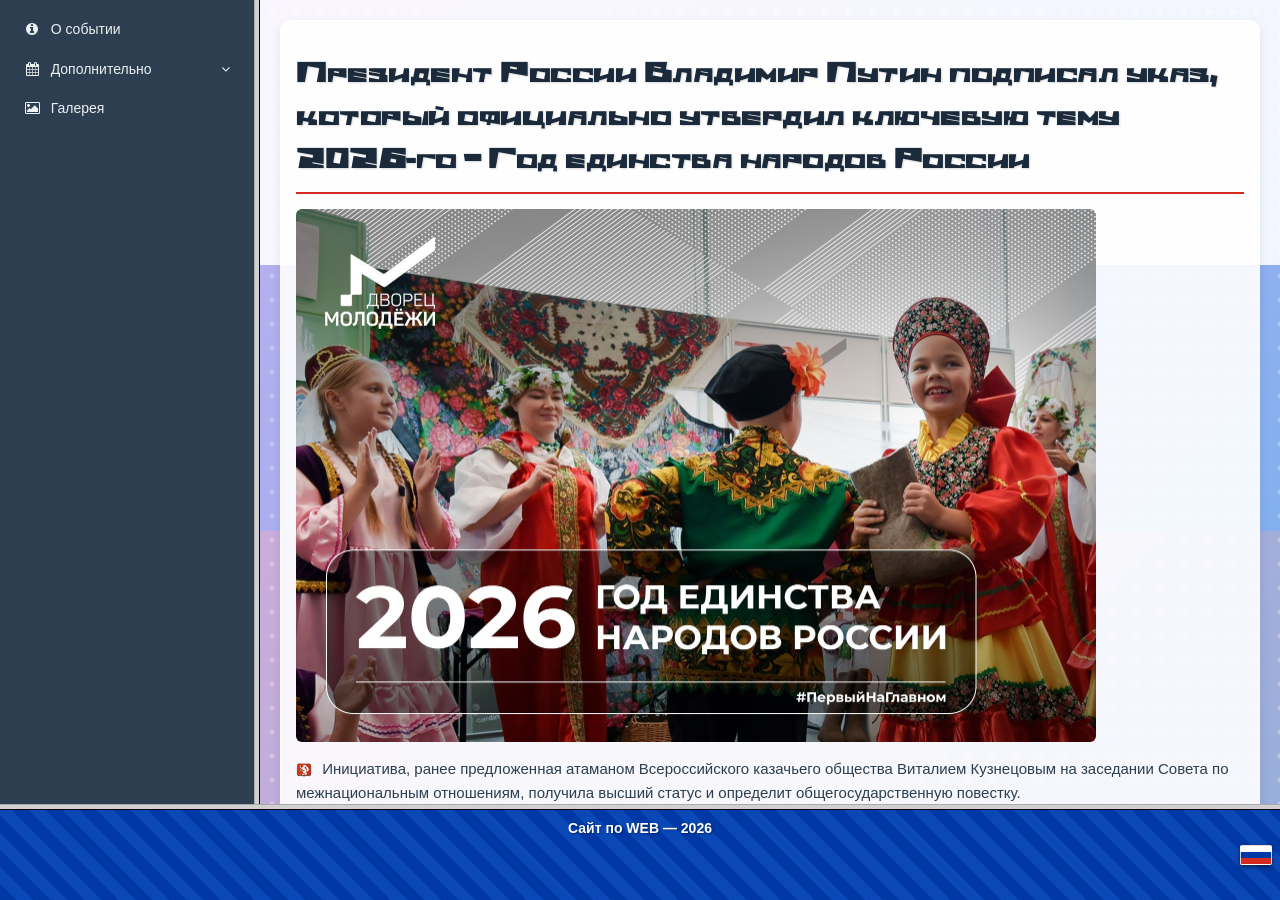
<file: index.html>
<!DOCTYPE html>
<html lang="ru">
<head>
    <meta charset="UTF-8">
    <title>Год единства России</title>
</head>
<frameset rows="90%,10%">
    <frameset cols="20%,80%">
        <frame name="fr1" src="nav.html">
        <frame name="fr2" src="about.html">
    </frameset>
    <frame src="footer.html">
</frameset>
</html>
</file>
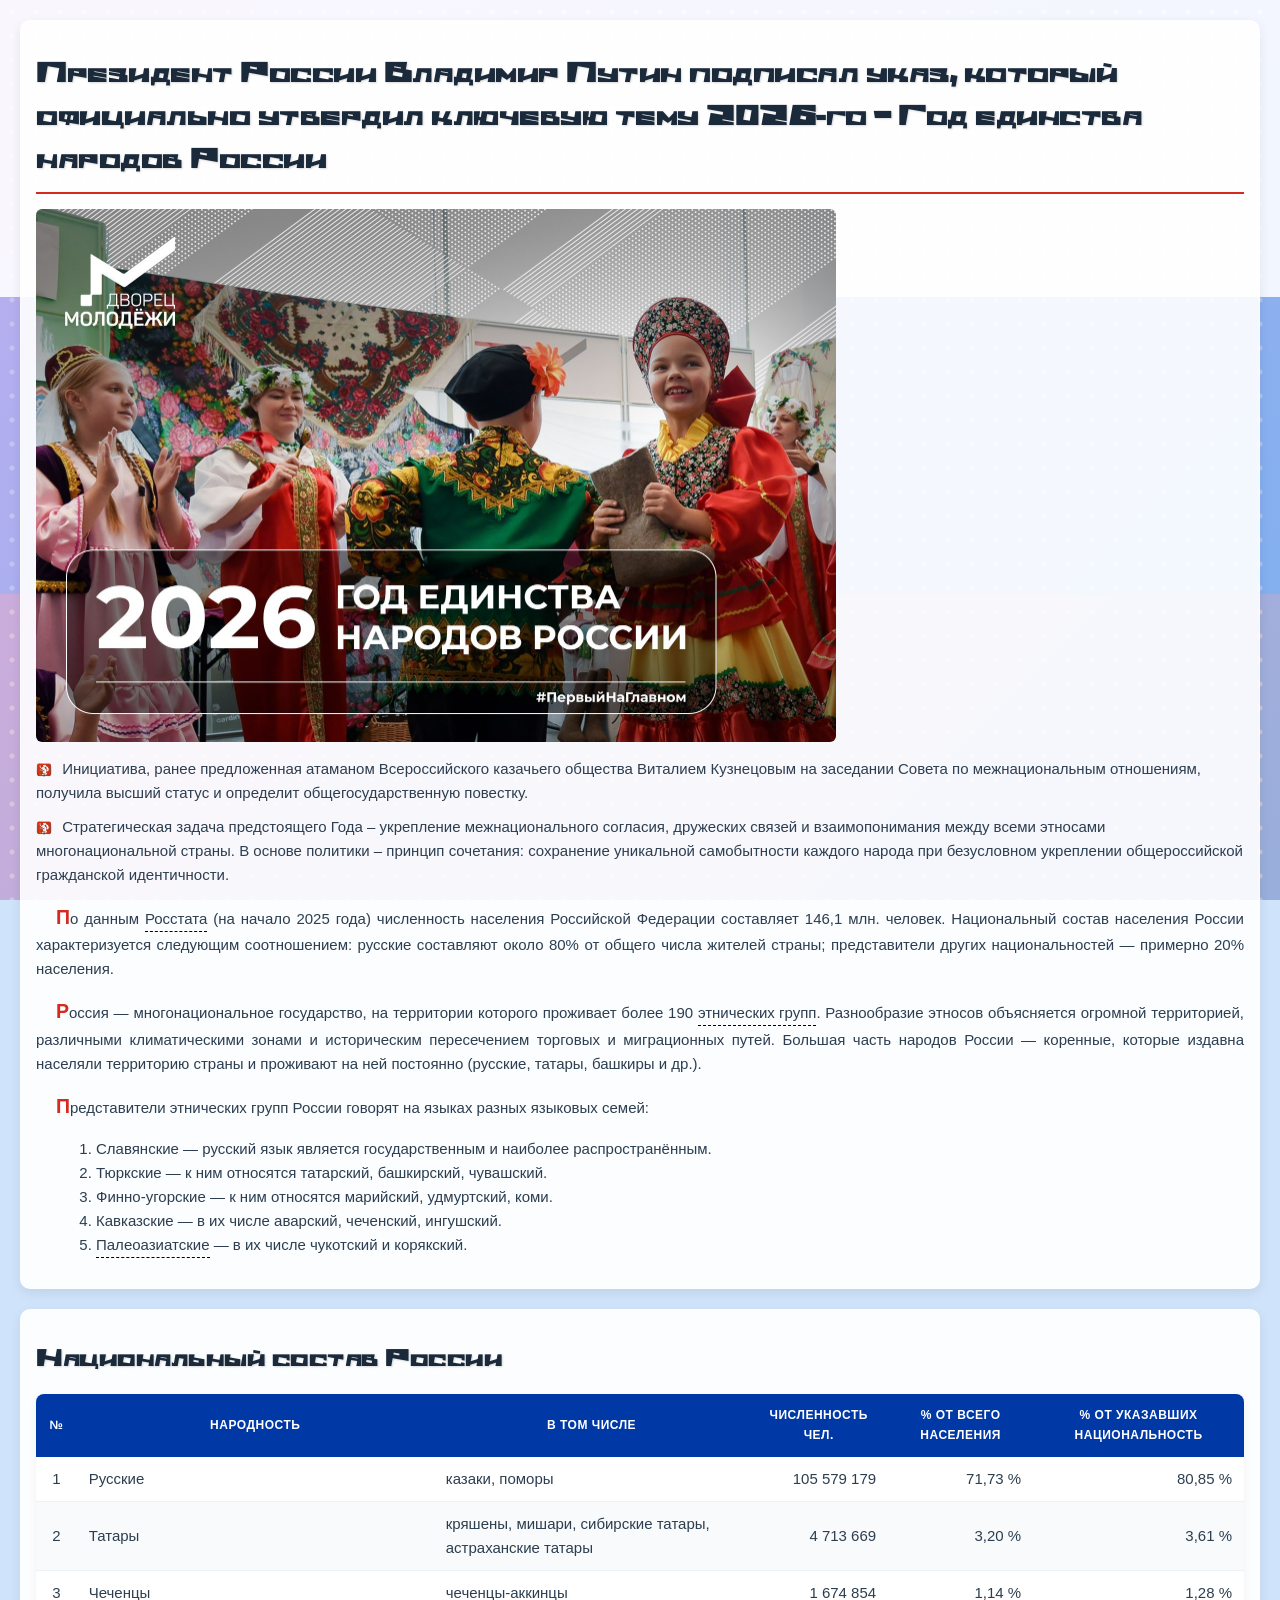
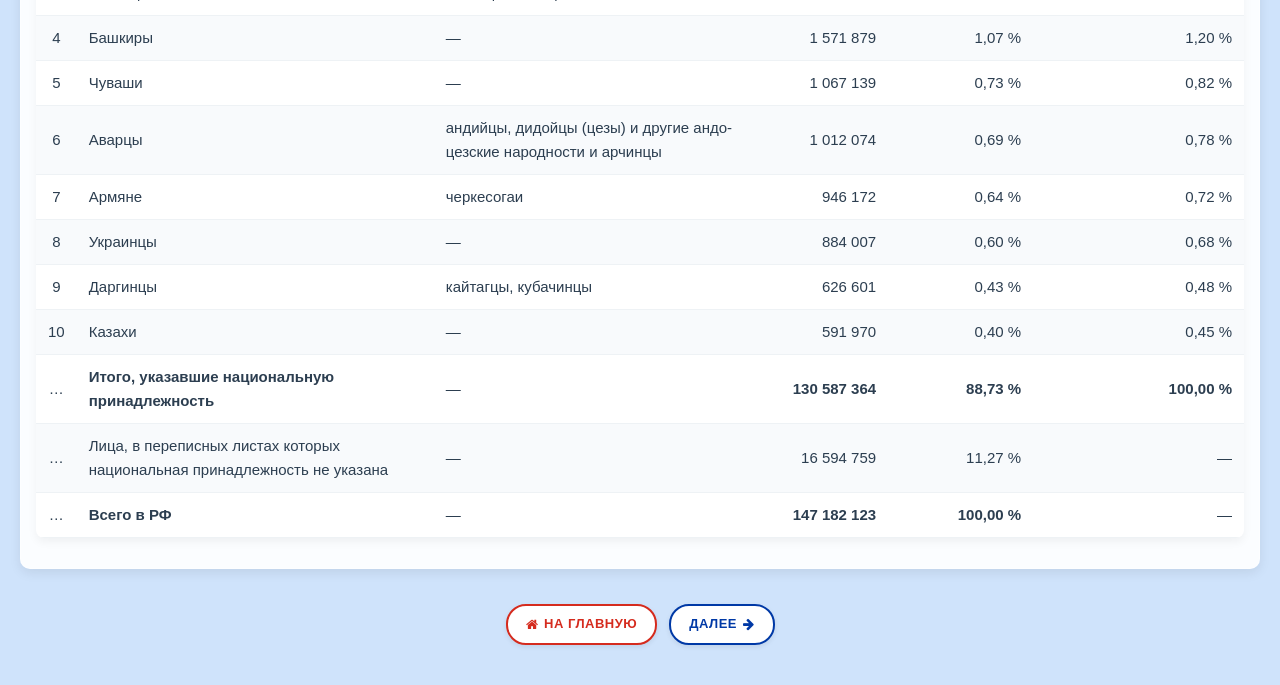
<file: about.html>
<!DOCTYPE html>
<html lang="ru">
<head>
    <meta charset="UTF-8">
    <title>Год единства России</title>
    <link rel="stylesheet" href="css/style.css">
    <link rel="stylesheet" href="https://cdnjs.cloudflare.com/ajax/libs/font-awesome/4.7.0/css/font-awesome.min.css">
    <meta name="viewport" content="width=device-width, initial-scale=1">
</head>
<body>

    <div class="card">
        <h1><strong>Президент России Владимир Путин подписал указ, который официально утвердил ключевую тему 2026-го – Год единства народов России</strong></h1>

        <div>
            <img class="hero" src="images/unityYear.jpg" usemap="#image-map" alt="Год единства народов России">
            <map name="image-map">
                <area alt="Подробнее" title="Подробнее" href="events.html#1" coords="20,340,675,514" shape="rect">
                <area target="_blank" alt="https://dm-centre.ru/" title="https://dm-centre.ru/" href="https://dm-centre.ru/" coords="28,17,158,136" shape="rect">
            </map>
        </div>

        <ul type="none">
            <li>
                <img class="marker" src="images/sverdlovsk_gerb.png" width="16" height="16" alt="">
                Инициатива, ранее предложенная атаманом Всероссийского казачьего общества Виталием Кузнецовым на заседании Совета по межнациональным отношениям, получила высший статус и определит общегосударственную повестку.
            </li>
            <li>
                <img class="marker" src="images/sverdlovsk_gerb.png" width="16" height="16" alt="">
                Стратегическая задача предстоящего Года – укрепление межнационального согласия, дружеских связей и взаимопонимания между всеми этносами многонациональной страны. В основе политики – принцип сочетания: сохранение уникальной самобытности каждого народа при безусловном укреплении общероссийской гражданской идентичности.
            </li>
        </ul>

        <p>По данным <span class="tooltip-container tooltip-style-dark">Росстата<span class="tooltip-text">Федеральная служба государственной статистики</span></span> (на начало 2025 года) численность населения Российской Федерации составляет 146,1 млн. человек. Национальный состав населения России характеризуется следующим соотношением: русские составляют около 80% от общего числа жителей страны; представители других национальностей — примерно 20% населения.</p>

        <p>Россия — многонациональное государство, на территории которого проживает более 190 <span class="tooltip-container tooltip-style-yellow">этнических групп<span class="tooltip-text">Этническая группа — историческая общность людей с общим языком, культурой и самосознанием.</span></span>. Разнообразие этносов объясняется огромной территорией, различными климатическими зонами и историческим пересечением торговых и миграционных путей. Большая часть народов России — коренные, которые издавна населяли территорию страны и проживают на ней постоянно (русские, татары, башкиры и др.).</p>

        <p>Представители этнических групп России говорят на языках разных языковых семей:</p>

        <ol>
            <li>Славянские — русский язык является государственным и наиболее распространённым.</li>
            <li>Тюркские — к ним относятся татарский, башкирский, чувашский.</li>
            <li>Финно-угорские — к ним относятся марийский, удмуртский, коми.</li>
            <li>Кавказские — в их числе аварский, чеченский, ингушский.</li>
            <li><span class="tooltip-container tooltip-style-blue">Палеоазиатские<span class="tooltip-text">Народы Крайнего Северо-Востока Азии: чукчи, коряки, ительмены и другие.</span></span> — в их числе чукотский и корякский.</li>
        </ol>
    </div>

    <div class="card">
        <h2>Национальный состав России</h2>
        <table>
            <thead>
                <tr>
                    <th>№</th>
                    <th>Народность</th>
                    <th>В том числе</th>
                    <th>Численность чел.</th>
                    <th>% от всего населения</th>
                    <th>% от указавших национальность</th>
                </tr>
            </thead>
            <tbody>
                <tr>
                    <td>1</td>
                    <td>Русские</td>
                    <td>казаки, поморы</td>
                    <td>105 579 179</td>
                    <td>71,73 %</td>
                    <td>80,85 %</td>
                </tr>
                <tr>
                    <td>2</td>
                    <td>Татары</td>
                    <td>кряшены, мишари, сибирские татары, астраханские татары</td>
                    <td>4 713 669</td>
                    <td>3,20 %</td>
                    <td>3,61 %</td>
                </tr>
                <tr>
                    <td>3</td>
                    <td>Чеченцы</td>
                    <td>чеченцы-аккинцы</td>
                    <td>1 674 854</td>
                    <td>1,14 %</td>
                    <td>1,28 %</td>
                </tr>
                <tr>
                    <td>4</td>
                    <td>Башкиры</td>
                    <td>—</td>
                    <td>1 571 879</td>
                    <td>1,07 %</td>
                    <td>1,20 %</td>
                </tr>
                <tr>
                    <td>5</td>
                    <td>Чуваши</td>
                    <td>—</td>
                    <td>1 067 139</td>
                    <td>0,73 %</td>
                    <td>0,82 %</td>
                </tr>
                <tr>
                    <td>6</td>
                    <td>Аварцы</td>
                    <td>андийцы, дидойцы (цезы) и другие андо-цезские народности и арчинцы</td>
                    <td>1 012 074</td>
                    <td>0,69 %</td>
                    <td>0,78 %</td>
                </tr>
                <tr>
                    <td>7</td>
                    <td>Армяне</td>
                    <td>черкесогаи</td>
                    <td>946 172</td>
                    <td>0,64 %</td>
                    <td>0,72 %</td>
                </tr>
                <tr>
                    <td>8</td>
                    <td>Украинцы</td>
                    <td>—</td>
                    <td>884 007</td>
                    <td>0,60 %</td>
                    <td>0,68 %</td>
                </tr>
                <tr>
                    <td>9</td>
                    <td>Даргинцы</td>
                    <td>кайтагцы, кубачинцы</td>
                    <td>626 601</td>
                    <td>0,43 %</td>
                    <td>0,48 %</td>
                </tr>
                <tr>
                    <td>10</td>
                    <td>Казахи</td>
                    <td>—</td>
                    <td>591 970</td>
                    <td>0,40 %</td>
                    <td>0,45 %</td>
                </tr>
                <tr>
                    <td>…</td>
                    <td><b>Итого, указавшие национальную принадлежность</b></td>
                    <td>—</td>
                    <td><b>130 587 364</b></td>
                    <td><b>88,73 %</b></td>
                    <td><b>100,00 %</b></td>
                </tr>
                <tr>
                    <td>…</td>
                    <td>Лица, в переписных листах которых национальная принадлежность не указана</td>
                    <td>—</td>
                    <td>16 594 759</td>
                    <td>11,27 %</td>
                    <td>—</td>
                </tr>
                <tr>
                    <td>…</td>
                    <td><b>Всего в РФ</b></td>
                    <td>—</td>
                    <td><b>147 182 123</b></td>
                    <td><b>100,00 %</b></td>
                    <td>—</td>
                </tr>
            </tbody>
        </table>
    </div>

    <!-- Нижняя навигация -->
    <div class="nav-buttons">
        <a href="about.html" class="nav-btn home-btn"><i class="fa fa-home"></i> На главную</a>
        <a href="events.html" class="nav-btn">Далее <i class="fa fa-arrow-right"></i></a>
    </div>

</body>
</html>
</file>
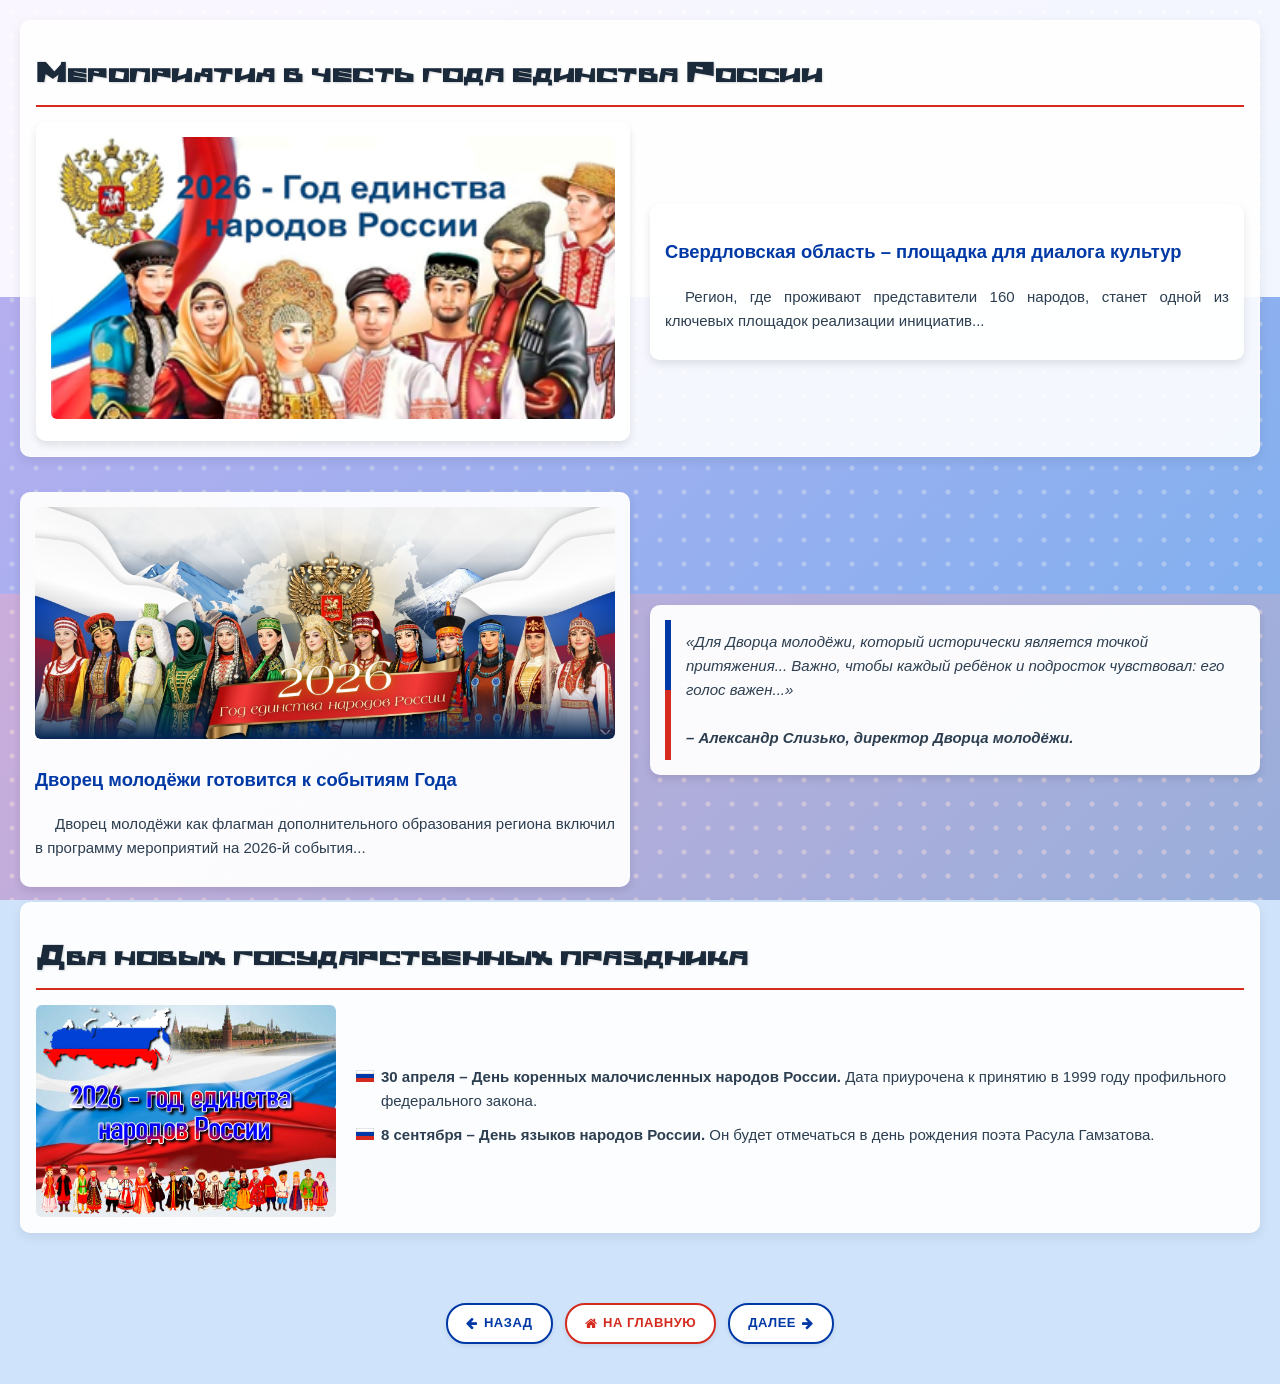
<file: events.html>
<!DOCTYPE html>
<html lang="ru">
<head>
    <meta charset="UTF-8">
    <title>Дополнительно — Год единства России</title>
    <link rel="stylesheet" href="css/style.css">
    <link rel="stylesheet" href="https://cdnjs.cloudflare.com/ajax/libs/font-awesome/4.7.0/css/font-awesome.min.css">
    <meta name="viewport" content="width=device-width, initial-scale=1">
</head>
<body>
    <div class="flex-container">
        <div class="card">
            <h1 id="1"><strong>Мероприятия в честь года единства России</strong></h1>
            <div class="flex-row">
                <div class="flex-card">
                    <img src="images/unityYear3.jpg" width="100%" alt="Год единства">
                </div>
                <div class="flex-card">
                    <h3>Свердловская область – площадка для диалога культур</h3>
                    <p>Регион, где проживают представители 160 народов, станет одной из ключевых площадок реализации инициатив...</p>
                </div>
            </div>
        </div>
        <div class="flex-row">
            <div class="flex-card">
                <img src="images/unityYear4.jpg" width="100%" alt="Дворец молодёжи">
                <h3>Дворец молодёжи готовится к событиям Года</h3>
                <p>Дворец молодёжи как флагман дополнительного образования региона включил в программу мероприятий на 2026-й события...</p>
            </div>
            <div class="flex-card">
                <blockquote>
                    «Для Дворца молодёжи, который исторически является точкой притяжения... Важно, чтобы каждый ребёнок и подросток чувствовал: его голос важен...»
                    <br><br><strong>– Александр Слизько, директор Дворца молодёжи.</strong>
                </blockquote>
            </div>
        </div>
        <div class="card">
            <h1 id="2"><strong>Два новых государственных праздника</strong></h1>
            <div class="flex-row">
                <img class="thumb" src="images/unityDay2.jpg" alt="Новые праздники">
                <ul class="flag-list">
                    <li><strong>30 апреля – День коренных малочисленных народов России.</strong> Дата приурочена к принятию в 1999 году профильного федерального закона.</li>
                    <li><strong>8 сентября – День языков народов России.</strong> Он будет отмечаться в день рождения поэта Расула Гамзатова.</li>
                </ul>
            </div>
        </div>
        <div class="nav-buttons">
            <a href="about.html" class="nav-btn"><i class="fa fa-arrow-left"></i> Назад</a>
            <a href="about.html" class="nav-btn home-btn"><i class="fa fa-home"></i> На главную</a>
            <a href="gallery.html" class="nav-btn">Далее <i class="fa fa-arrow-right"></i></a>
        </div>
    </div>
</body>
</html>
</file>
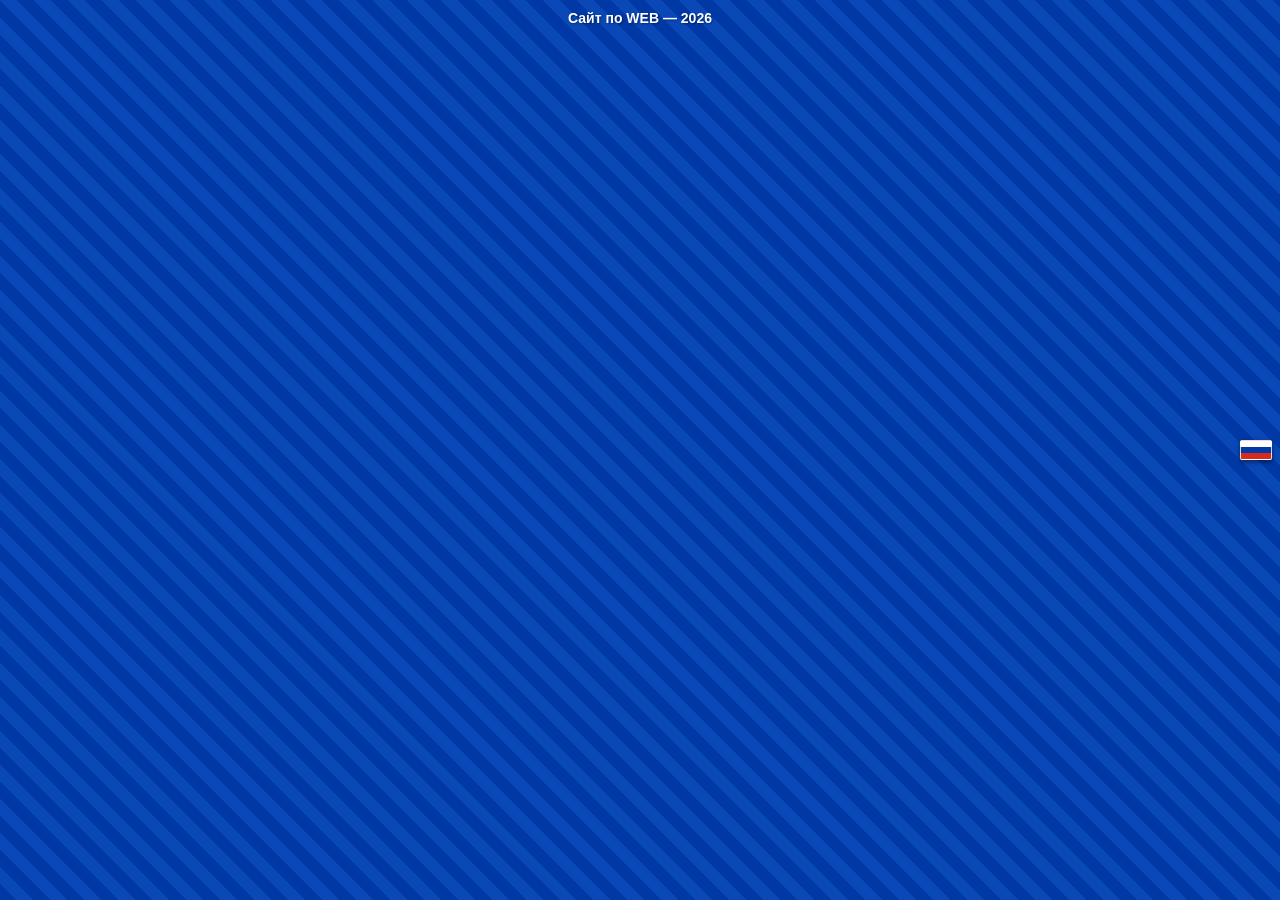
<file: footer.html>
<!DOCTYPE html>
<html lang="ru">
<head>
    <meta charset="UTF-8">
    <title>Год единства России</title>
    <link rel="stylesheet" href="css/style.css">
    <meta name="viewport" content="width=device-width, initial-scale=1">
</head>
<body class="page-footer">
    Сайт по WEB — 2026
    <div class="moving-flag" title="Флаг России"></div>
</body>
</html>
</file>
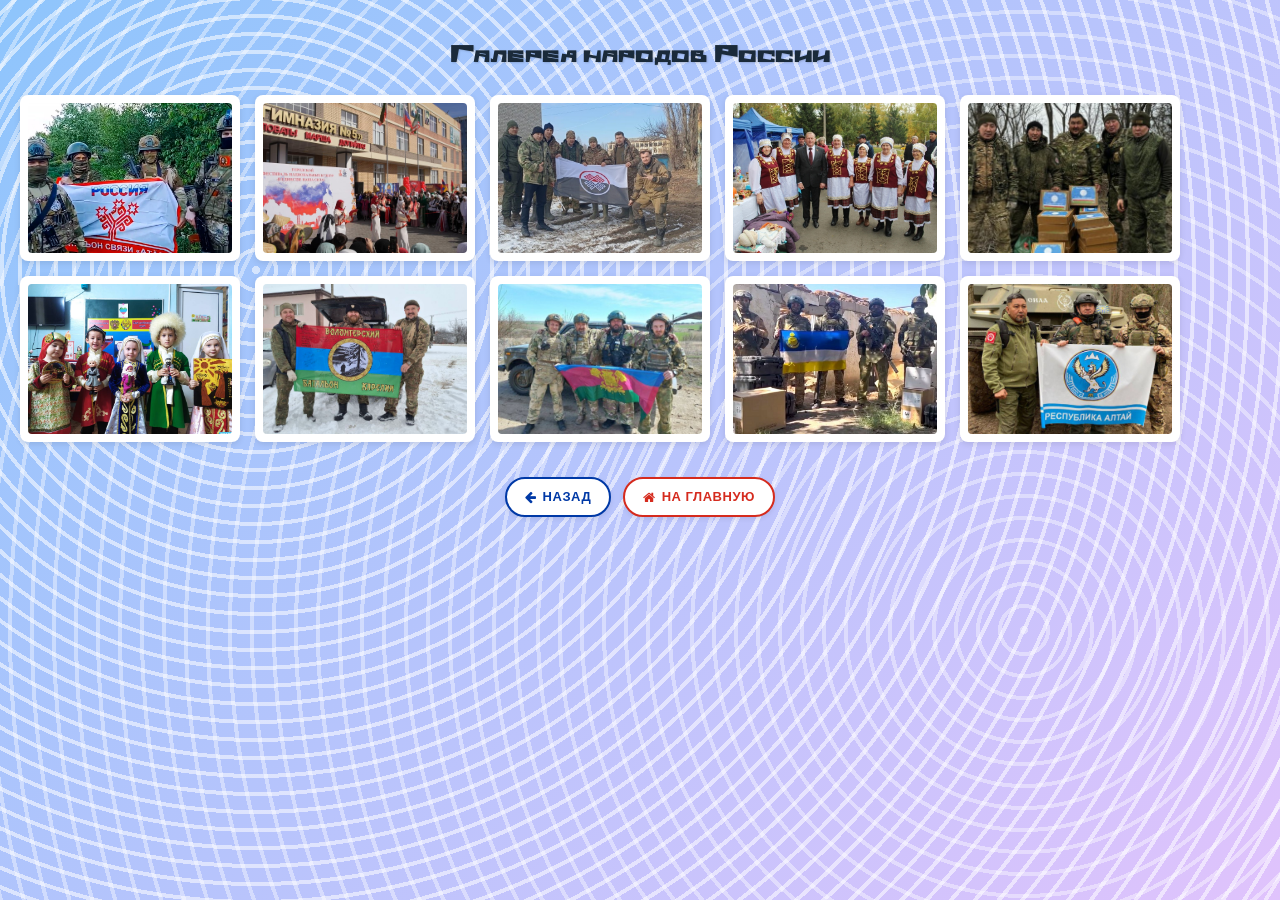
<file: gallery.html>
<!DOCTYPE html>
<html lang="ru">
<head>
    <meta charset="UTF-8">
    <title>Галерея народов России</title>
    <link rel="stylesheet" href="css/style.css">
    <link rel="stylesheet" href="https://cdnjs.cloudflare.com/ajax/libs/font-awesome/4.7.0/css/font-awesome.min.css">
    <meta name="viewport" content="width=device-width, initial-scale=1">
</head>
<body class="page-gallery">
    <h2>Галерея народов России</h2>
    <div class="gallery-grid">
        <div class="gallery-item" data-name="Чуваши">
            <a href="https://ru.wikipedia.org/wiki/Чуваши" target="_blank">
                <img src="images/chuvashs.jpg" alt="Чуваши">
            </a>
        </div>
        <div class="gallery-item" data-name="Чеченцы">
            <a href="https://ru.wikipedia.org/wiki/Чеченцы" target="_blank">
                <img src="images/chechens.jpg" alt="Чеченцы">
            </a>
        </div>
        <div class="gallery-item" data-name="Марийцы">
            <a href="https://ru.wikipedia.org/wiki/Марийцы" target="_blank">
                <img src="images/marici.jpg" alt="Марийцы">
            </a>
        </div>
        <div class="gallery-item" data-name="Немцы">
            <a href="https://ru.wikipedia.org/wiki/Немцы" target="_blank">
                <img src="images/germans.jpg" alt="Немцы">
            </a>
        </div>
        <div class="gallery-item" data-name="Якуты">
            <a href="https://ru.wikipedia.org/wiki/Якуты" target="_blank">
                <img src="images/yakuts.jpg" alt="Якуты">
            </a>
        </div>
        <div class="gallery-item" data-name="Дагестанцы">
            <a href="https://ru.wikipedia.org/wiki/Дагестанцы" target="_blank">
                <img src="images/dagestans.jpg" alt="Дагестанцы">
            </a>
        </div>
        <div class="gallery-item" data-name="Карелы">
            <a href="https://ru.wikipedia.org/wiki/Карелы" target="_blank">
                <img src="images/karels.jpg" alt="Карелы">
            </a>
        </div>
        <div class="gallery-item" data-name="Казаки">
            <a href="https://ru.wikipedia.org/wiki/Казаки" target="_blank">
                <img src="images/kazaki.jpg" alt="Казаки">
            </a>
        </div>
        <div class="gallery-item" data-name="Буряты">
            <a href="https://ru.wikipedia.org/wiki/Буряты" target="_blank">
                <img src="images/buryats.jpg" alt="Буряты">
            </a>
        </div>
        <div class="gallery-item" data-name="Алтайцы">
            <a href="https://ru.wikipedia.org/wiki/Алтайцы" target="_blank">
                <img src="images/altaici.jpg" alt="Алтайцы">
            </a>
        </div>
    </div>
    <div class="nav-buttons">
        <a href="events.html" class="nav-btn"><i class="fa fa-arrow-left"></i> Назад</a>
        <a href="about.html" class="nav-btn home-btn"><i class="fa fa-home"></i> На главную</a>
    </div>
</body>
</html>
</file>
<file: css/style.css>
/* ============================================================
   style.css — единый файл стилей сайта «Год единства России»
   ============================================================ */

/* pt1 Подключение нестандартного шрифта (по заданию: font-face) */
@font-face {
    font-family: 'MainCustomFont';
    src: url('../fonts/Boris_HSEFonts_Gernik.ttf') format('truetype');
    font-weight: normal;
    font-style: normal;
    font-display: swap;
}

/* pt2 Базовая блочная модель */
html {
    box-sizing: border-box;
}
*, *::before, *::after {
    box-sizing: inherit;
}

/* pt3 Базовый фон и текст (about, events) */
body {
    font-family: 'Segoe UI', Tahoma, Geneva, Verdana, sans-serif;
    font-size: 15px;
    line-height: 1.6;
    color: #2c3e50;
    margin: 0;
    padding: 20px;
    background-color: #cfe3fb;
    background-image:
        linear-gradient(to bottom, rgba(255,255,255,0.85) 33%, rgba(0,57,166,0.15) 33%, rgba(0,57,166,0.15) 66%, rgba(213,43,30,0.15) 66%),
        radial-gradient(circle, rgba(255,255,255,0.45) 2px, transparent 3px),
        linear-gradient(135deg, #e0c3fc 0%, #8ec5fc 100%);
    background-size: 100% 100%, 24px 24px, 100% 100%;
    background-repeat: no-repeat, repeat, no-repeat;
    background-position: 0 0, 0 0, 0 0;
    background-attachment: fixed;
}

/* pt4 Фон галереи (только для gallery.html) */
body.page-gallery {
    background-image:
        repeating-radial-gradient(circle at 20% 30%, rgba(255,255,255,0.55) 0, rgba(255,255,255,0.55) 4px, rgba(255,255,255,0) 4px, rgba(255,255,255,0) 18px),
        repeating-radial-gradient(circle at 80% 70%, rgba(255,255,255,0.40) 0, rgba(255,255,255,0.40) 4px, rgba(255,255,255,0) 4px, rgba(255,255,255,0) 22px),
        linear-gradient(135deg, #8ec5fc 0%, #e0c3fc 100%);
    background-size: 100% 100%;
    background-repeat: no-repeat;
}
body.page-gallery > h2 { text-align: center; }

/* pt5 Фон подвала (только для footer.html) */
html, body.page-footer { height: 100%; }
body.page-footer {
    position: relative;
    margin: 0;
    padding: 10px;
    overflow: hidden;
    background: repeating-linear-gradient(45deg, #0039a6 0, #0039a6 12px, #0a48b8 12px, #0a48b8 24px);
    color: #ffffff;
    font: bold 14px 'Segoe UI', Tahoma, sans-serif;
    text-align: center;
    text-shadow: 1px 1px 2px rgba(0,0,0,0.4);
}

/* pt6 Фон и цвета навигации (только для nav.html) */
body.page-nav {
    background: #2c3e50;
    margin: 0;
    padding: 10px;
    font: 14px/1.4 'Segoe UI', Tahoma, sans-serif;
}

/* pt7 Заголовки */
h1, h2 {
    font-family: 'MainCustomFont', 'Segoe UI', Tahoma, sans-serif;
    color: #1a2a3a;
    font-variant: small-caps;
    text-shadow: 1px 1px 2px rgba(0,0,0,0.15);
    letter-spacing: 0.5px;
    margin-bottom: 15px;
}
h1 {
    font-size: 1.8em;
    border-bottom: 2px solid #d52b1e;
    padding-bottom: 8px;
}
h3 {
    font-weight: 600;
    font-size: 1.15rem;
    color: #0039a6;
}

/* pt8 Абзацы */
p {
    text-indent: 20px;
    text-align: justify;
    margin-bottom: 12px;
}
.card > p::first-letter {
    font-size: 1.3em;
    font-weight: bold;
    color: #d52b1e;
}

/* pt9 Ссылки */
a {
    color: #0056b3;
    text-decoration: none;
    transition: color 0.3s ease;
}
a:hover {
    color: #d52b1e;
    text-decoration: underline;
}
a[target="_blank"]::after {
    content: " \2197";
    font-size: 0.85em;
}

/* pt10 Списки */
ol, ul {
    margin-left: 20px;
    margin-bottom: 15px;
}
ul[type="none"] {
    list-style: none;
    padding-left: 0;
    margin-left: 0;
}
ul[type="none"] li { margin-bottom: 10px; }
ul[type="none"] > li > img.marker {
    width: 16px;
    height: 16px;
    vertical-align: middle;
    margin-right: 6px;
}
.flag-list {
    list-style-type: square;
    list-style-image: url("data:image/svg+xml;utf8,<svg xmlns='http://www.w3.org/2000/svg' width='18' height='12'><rect width='18' height='4' fill='%23ffffff' stroke='%23999999' stroke-width='0.5'/><rect y='4' width='18' height='4' fill='%230039a6'/><rect y='8' width='18' height='4' fill='%23d52b1e'/></svg>");
    list-style-position: outside;
    padding-left: 25px;
    margin-left: 0;
}
.flag-list li { margin-bottom: 10px; }

/* pt11 Карточки, цитаты, таблицы, изображения */
.card {
    background: rgba(255, 255, 255, 0.9);
    border-radius: 10px;
    padding: 15px;
    box-shadow: 0 4px 12px rgba(0,0,0,0.08);
    margin-bottom: 20px;
    border: 1px solid rgba(255,255,255,0.5);
}
blockquote {
    margin: 0;
    padding: 10px 15px;
    font-style: italic;
    border-left: 6px solid #0039a6;
    border-image: linear-gradient(to bottom, #0039a6 0%, #0039a6 50%, #d52b1e 50%, #d52b1e 100%) 1;
}
table {
    width: 100%;
    border-collapse: collapse;
    background: #ffffff;
    border-radius: 8px;
    overflow: hidden;
    box-shadow: 0 4px 10px rgba(0,0,0,0.05);
    margin: 15px 0;
}
th {
    background-color: #0039a6;
    color: #ffffff;
    padding: 12px;
    font-weight: 600;
    font-size: 12px;
    text-transform: uppercase;
    letter-spacing: 0.5px;
}
td {
    padding: 10px 12px;
    border-bottom: 1px solid #eef2f5;
}
td:first-child { text-align: center; }
td:nth-child(n+4) { text-align: right; white-space: nowrap; }
tr:nth-child(even) { background-color: #f8fafc; }
tr:hover { background-color: #e6f0ff; transition: background-color 0.2s; }

img {
    border-radius: 6px;
    transition: transform 0.3s ease, box-shadow 0.3s ease;
}
img:hover {
    transform: scale(1.02);
    box-shadow: 0 6px 15px rgba(0,0,0,0.2);
}
img.hero {
    display: block;
    width: 100%;
    max-width: 800px;
    height: auto;
}
::selection {
    background: #0039a6;
    color: #ffffff;
}

/* pt12 Кнопки навигации */
.nav-buttons {
    display: flex;
    justify-content: center;
    align-items: center;
    gap: 12px;
    margin: 25px 0 10px 0;
    padding: 10px;
}
.nav-btn {
    display: inline-flex;
    align-items: center;
    justify-content: center;
    gap: 6px;
    padding: 8px 18px;
    background-color: #ffffff;
    color: #0039a6;
    border: 2px solid #0039a6;
    border-radius: 20px;
    font-weight: 600;
    font-size: 13px;
    letter-spacing: 0.5px;
    text-transform: uppercase;
    text-decoration: none;
    box-shadow: 0 2px 5px rgba(0,0,0,0.08);
    transition: all 0.25s ease-in-out;
}
.nav-btn:hover {
    background-color: #0039a6;
    color: #ffffff;
    text-decoration: none;
    transform: translateY(-2px);
    box-shadow: 0 4px 10px rgba(0,57,166,0.25);
}
.nav-btn.home-btn {
    border-color: #d52b1e;
    color: #d52b1e;
}
.nav-btn.home-btn:hover {
    background-color: #d52b1e;
    color: #ffffff;
    box-shadow: 0 4px 10px rgba(213,43,30,0.25);
}

/* pt13 Flex-модель (events.html) */
.flex-container { display: flex; flex-direction: column; gap: 15px; }
.flex-row { display: flex; flex-wrap: wrap; gap: 20px; align-items: center; }
.flex-card {
    flex: 1 1 300px;
    background: rgba(255, 255, 255, 0.95);
    border-radius: 10px;
    padding: 15px;
    box-shadow: 0 4px 8px rgba(0,0,0,0.1);
}
.flex-card img { max-width: 100%; height: auto; }
.flex-row > img.thumb { flex: 0 0 auto; max-width: 300px; }
.flex-row > .flag-list { flex: 1 1 300px; }

/* pt14 Flex-модель галереи (gallery.html) */
.gallery-grid {
    display: flex;
    flex-wrap: wrap;
    gap: 15px;
    margin: 20px 0;
    justify-content: flex-start;
}
.gallery-item {
    position: relative;
    flex: 0 0 220px;      /* фиксированная ширина ячейки */
    height: 166px;
    background: #ffffff;
    padding: 8px;
    border-radius: 8px;
    box-shadow: 0 2px 6px rgba(0,0,0,0.1);
}
.gallery-item img {
    width: 100%;
    height: 150px;
    object-fit: cover;
    border-radius: 4px;
    cursor: pointer;
    transition: all 0.3s ease;
}
.gallery-item:hover img {
    position: absolute;
    top: -20px;
    left: -20px;
    width: 280px;
    height: 200px;
    z-index: 100;
    box-shadow: 0 10px 20px rgba(0,0,0,0.4);
    border: 3px solid #ffffff;
    transform: none;
}
.gallery-item:hover::after {
    content: attr(data-name);
    position: absolute;
    top: 180px;
    left: -20px;
    width: 280px;
    z-index: 101;
    padding: 4px 10px;
    background: #0039a6;
    color: #ffffff;
    font-weight: bold;
    font-size: 13px;
    text-transform: uppercase;
    letter-spacing: 1px;
    border-radius: 0 0 4px 4px;
}
.gallery-item a::after { content: none; }

/* pt15 Раскрывающийся список (nav.html) */
body.page-nav .dropdown-menu,
body.page-nav .dropdown-menu ul {
    list-style: none;
    padding: 0;
    margin: 0;
}
body.page-nav .dropdown-menu a {
    display: block;
    padding: 10px 14px;
    color: #ecf0f1;
    text-decoration: none;
    border-radius: 6px;
    transition: background 0.3s, color 0.3s;
}
body.page-nav .dropdown-menu a:hover {
    background-color: #34495e;
    color: #3498db;
}
body.page-nav .dropdown-menu .fa {
    width: 1.2em;
    margin-right: 6px;
    text-align: center;
    color: #ecf0f1;
}
body.page-nav .dropdown-menu .has-sub > a::after {
    content: "\f107";
    font-family: FontAwesome;
    float: right;
    transition: transform 0.3s;
    color: #ecf0f1;
}
body.page-nav .dropdown-menu .has-sub:hover > a::after {
    transform: rotate(180deg);
}
body.page-nav .dropdown-menu ul {
    max-height: 0;
    overflow: hidden;
    background-color: #34495e;
    border-radius: 6px;
    transition: max-height 0.4s ease;
}
body.page-nav .dropdown-menu li:hover > ul {
    max-height: 200px;
}
body.page-nav .dropdown-menu ul a {
    padding-left: 32px;
    font-size: 13px;
    color: #ecf0f1;
}
body.page-nav .dropdown-menu ul a[href*="#"] {
    border-left: 3px solid #3498db;
}

/* pt16 Движущийся элемент (footer.html) */
@keyframes run {
    0%   { left: calc(100% - 40px); }
    50%  { left: 6px; }
    100% { left: calc(100% - 40px); }
}
.moving-flag {
    position: absolute;
    left: calc(100% - 40px);
    top: 50%;
    margin-top: -10px;
    width: 32px;
    height: 20px;
    border-radius: 2px;
    border: 1px solid rgba(255, 255, 255, 0.8);
    background: linear-gradient(to bottom, #ffffff 0%, #ffffff 33.3%, #0039a6 33.3%, #0039a6 66.6%, #d52b1e 66.6%, #d52b1e 100%);
    box-shadow: 0 2px 5px rgba(0,0,0,0.5);
    cursor: pointer;
    animation: run 4s linear infinite;
}
.moving-flag:hover {
    animation-play-state: paused;
}

/* pt17 Всплывающие подсказки (about.html) */
.tooltip-container {
    position: relative;
    display: inline-block;
    border-bottom: 1px dashed #000000;
    cursor: help;
    text-indent: 0;
}
.tooltip-container .tooltip-text {
    visibility: hidden;
    opacity: 0;
    position: absolute;
    z-index: 100;
    max-width: 80vw;
    text-align: left;
    text-indent: 0;
    line-height: 1.4;
    font-style: normal;
    font-weight: normal;
    transition: opacity 0.3s ease, transform 0.3s ease;
    pointer-events: none;
}
.tooltip-container:hover .tooltip-text {
    visibility: visible;
    opacity: 1;
}
.tooltip-style-dark .tooltip-text {
    bottom: 125%;
    left: 50%;
    transform: translateX(-50%) translateY(10px);
    width: 200px;
    background-color: #333333;
    color: #ffffff;
    text-align: center;
    padding: 8px 12px;
    border-radius: 6px;
    font-size: 13px;
}
.tooltip-style-dark .tooltip-text::after {
    content: "";
    position: absolute;
    top: 100%;
    left: 50%;
    margin-left: -6px;
    border: 6px solid transparent;
    border-top-color: #333333;
}
.tooltip-style-dark:hover .tooltip-text {
    transform: translateX(-50%) translateY(0);
}
.tooltip-style-yellow .tooltip-text {
    bottom: 120%;
    left: 0;
    width: 260px;
    background-color: #fffde7;
    color: #333333;
    border: 2px solid #ffe082;
    padding: 10px;
    border-radius: 4px;
    box-shadow: 0 4px 8px rgba(0,0,0,0.15);
    font-size: 13px;
}
.tooltip-style-blue .tooltip-text {
    top: 100%;
    left: 0;
    margin-top: 4px;
    width: 220px;
    background-color: #d0e1f9;
    color: #1e3d59;
    border: 1px solid #1e3d59;
    padding: 8px;
    font-size: 12px;
}

/* pt18 Медиа-правила (по заданию: адаптивность) */
@media screen and (max-width: 768px) {
    body { padding: 10px; font-size: 14px; }
    table { font-size: 12px; }
}
@media screen and (max-width: 600px) {
    .flex-row { flex-direction: column; align-items: stretch; }
    .flex-row > img.thumb { max-width: 100%; }
}
@media screen and (max-width: 550px) {
    .nav-buttons { flex-direction: column; }
    h1 { font-size: 1.4em; }
}
</file>
